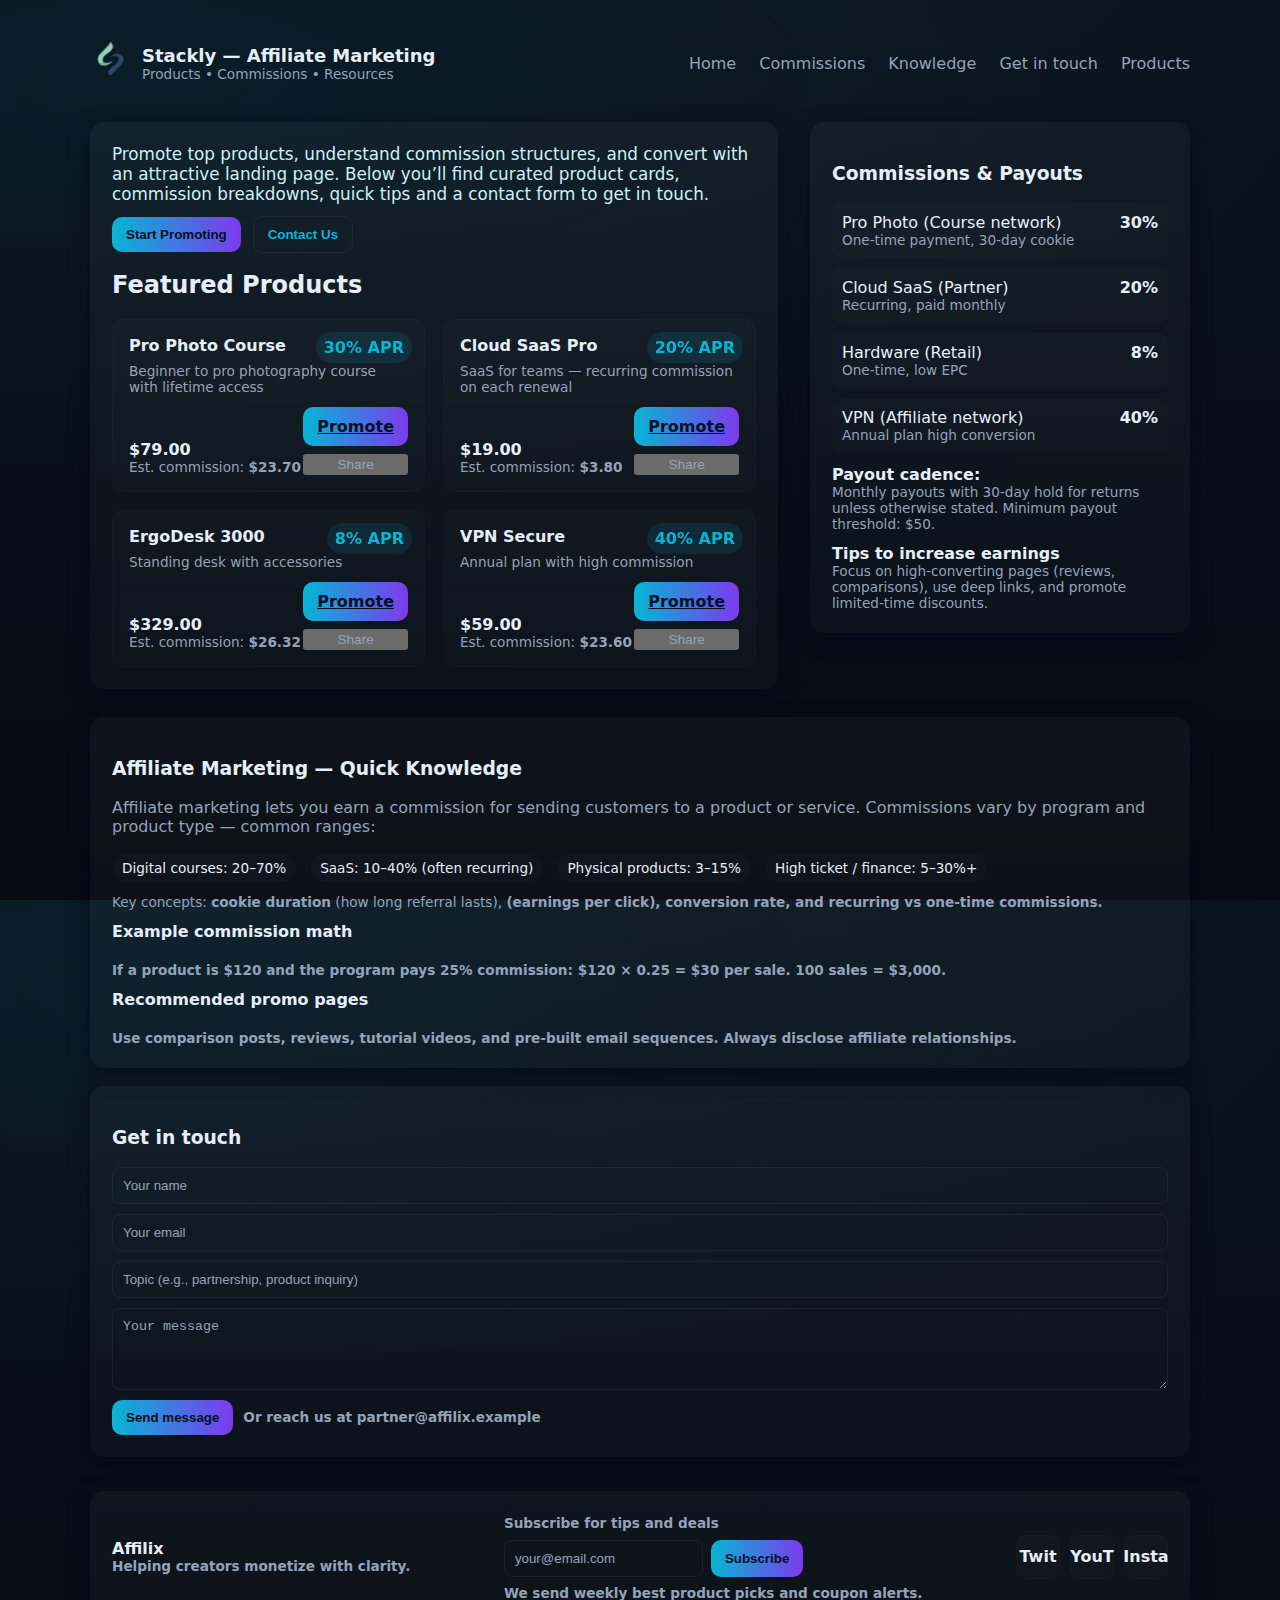
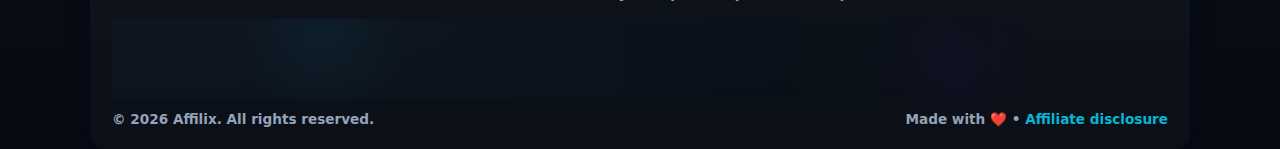
<file: home2.html>
<!doctype html>
<html lang="en">
<head>
  <meta charset="utf-8" />
  <meta name="viewport" content="width=device-width, initial-scale=1" />
  <title>Affiliate Marketing — Products, Commissions & Contact</title>
  <meta name="description" content="Affiliate marketing landing page: products, commission breakdown, resources, contact form and animated footer." />
  <style>
    /* Reset & basic layout */
    :root{
      --bg:#0f1724; /* deep navy */
      --card:#0b1220;
      --muted:#94a3b8;
      --accent:#06b6d4;
      --glass: rgba(255,255,255,0.03);
      --glass-2: rgba(255,255,255,0.02);
      color-scheme: dark;
    }
    *{box-sizing:border-box}
    html,body{height:100%}
    body{
      margin:0;padding:0;font-family:Inter,ui-sans-serif,system-ui,-apple-system,"Segoe UI",Roboto,"Helvetica Neue",Arial;
      background: radial-gradient(1200px 400px at 10% 10%, rgba(6,182,212,0.06), transparent),
                  linear-gradient(180deg, rgba(10,20,30,1) 0%, rgba(6,10,18,1) 100%);
      color:#e6eef8; -webkit-font-smoothing:antialiased; -moz-osx-font-smoothing:grayscale;
      padding:32px;
    }
    .container{max-width:1100px;margin:0 auto}

    header{display:flex;align-items:center;justify-content:space-between;margin-bottom:28px}
    .brand{display:flex;align-items:center;gap:12px}
    .logo{width:48px;height:48px;border-radius:10px;background:linear-gradient(135deg,var(--accent),#7c3aed);display:flex;align-items:center;justify-content:center;font-weight:700}
    .brand h1{margin:0;font-size:1.125rem}
    nav a{color:var(--muted);text-decoration:none;margin-left:18px}

    /* Hero */
    .hero{display:grid;grid-template-columns:1fr 380px;gap:32px;align-items:start;margin-bottom:28px}
    .card{background:linear-gradient(180deg,var(--glass),var(--glass-2));padding:22px;border-radius:14px;box-shadow:0 6px 20px rgba(2,6,23,0.6);}
    .hero .lead{font-size:1.05rem;margin-bottom:12px;color:#cfeff6}
    .cta{display:inline-flex;gap:10px;align-items:center}
    .btn{background:linear-gradient(90deg,var(--accent),#7c3aed);color:#021124;padding:10px 14px;border-radius:10px;border:0;font-weight:600;cursor:pointer}

    /* Products grid */
    .products{display:grid;grid-template-columns:repeat(auto-fill,minmax(240px,1fr));gap:18px;margin-top:18px}
    .product{padding:16px;border-radius:12px;background:linear-gradient(180deg, rgba(255,255,255,0.02), rgba(255,255,255,0.015));position:relative;overflow:hidden;border:1px solid rgba(255,255,255,0.02)}
    .product h3{margin:0 0 8px 0;font-size:1rem}
    .price{font-weight:700}
    .badge{position:absolute;top:12px;right:12px;background:rgba(6,182,212,0.12);padding:6px 8px;border-radius:999px;font-weight:600;color:var(--accent);backdrop-filter:blur(6px)}

    /* Commission list */
    .commissions{display:flex;flex-direction:column;gap:10px}
    .comm-row{display:flex;justify-content:space-between;padding:10px;border-radius:8px;background:rgba(255,255,255,0.015)}

    /* Knowledge box */
    .knowledge p{margin:0 0 10px 0;color:var(--muted)}
    .pill{display:inline-block;padding:6px 10px;border-radius:999px;background:rgba(255,255,255,0.02);margin:6px 6px 0 0;font-size:0.85rem}

    /* Contact form */
    form{display:flex;flex-direction:column;gap:10px}
    input,textarea{background:transparent;border:1px solid rgba(255,255,255,0.06);color:inherit;padding:10px;border-radius:8px;outline:none}
    input::placeholder,textarea::placeholder{color:var(--muted)}
    .small{font-size:0.85rem;color:var(--muted)}

    /* Footer */
    footer{margin-top:34px}
    .footer-inner{display:flex;flex-wrap:wrap;gap:18px;align-items:center;justify-content:space-between}
    .socials{display:flex;gap:10px}
    .soc{width:44px;height:44px;border-radius:10px;display:flex;align-items:center;justify-content:center;background:linear-gradient(180deg, rgba(255,255,255,0.02), rgba(255,255,255,0.01));border:1px solid rgba(255,255,255,0.02);cursor:pointer;transform-origin:center}

    /* Wave animation in footer */
    .wave-wrap{position:relative;height:80px;margin-top:18px}
    .wave{position:absolute;left:0;right:0;bottom:0;height:80px;background-repeat:repeat-x;background-position:0 bottom;transform:translateZ(0)}
    .wave.one{background-image:radial-gradient(circle at 20% 20%, rgba(6,182,212,0.14), transparent 10%),linear-gradient(90deg, rgba(6,182,212,0.06), transparent);opacity:0.45;animation:move1 8s linear infinite}
    .wave.two{background-image:radial-gradient(circle at 80% 60%, rgba(124,58,237,0.12), transparent 10%),linear-gradient(90deg, rgba(124,58,237,0.04), transparent);opacity:0.32;animation:move2 10s linear infinite}
    @keyframes move1{from{background-position-x:0}to{background-position-x:1000px}}
    @keyframes move2{from{background-position-x:0}to{background-position-x:-1000px}}

    /* micro animations */
    .product:hover{transform:translateY(-6px) scale(1.01);transition:transform 240ms cubic-bezier(.22,.9,.35,1)}
    .soc:hover{transform:translateY(-6px) rotate(-8deg) scale(1.04);transition:all 240ms}

    /* subscribe success */
    .toast{position:fixed;right:20px;bottom:20px;background:linear-gradient(90deg,var(--accent),#7c3aed);color:#021124;padding:12px 16px;border-radius:10px;display:none;font-weight:600}

    /* responsive */
    @media (max-width:900px){
      .hero{grid-template-columns:1fr}
      .container{padding:0 12px}
    }
  </style>
</head>
<body>
  <div class="container">
    <header>
      <div class="brand">
        <div class="lgo"> <img src="img5.png" width="40"></div>
        <div>
          <h1>Stackly — Affiliate Marketing</h1>
          <div class="small">Products • Commissions • Resources</div>
        </div>
      </div>
      <nav>
        <a href="#products">Home</a>
        <a href="#commissions">Commissions</a>
        <a href="#knowledge">Knowledge</a>
        <a href="#contact">Get in touch</a>
        <a href="#products">Products</a>

      </nav>
    </header>

    <section class="hero">
      <div class="card">
        <div class="lead">Promote top products, understand commission structures, and convert with an attractive landing page. Below you’ll find curated product cards, commission breakdowns, quick tips and a contact form to get in touch.</div>
        <div style="display:flex;gap:12px;align-items:center;margin-top:12px">
          <button class="btn cta-join">Start Promoting</button>
          <button class="btn" style="background:transparent;border:1px solid rgba(255,255,255,0.06);color:var(--accent)" onclick="document.getElementById('contact').scrollIntoView({behavior:'smooth'})">Contact Us</button>
        </div>

        <h2 style="margin-top:18px">Featured Products</h2>
        <div id="products" class="products" aria-live="polite">
          <!-- product items injected by JS -->
        </div>
      </div>

      <aside class="card" aria-labelledby="commission-heading">
        <h3 id="commission-heading">Commissions & Payouts</h3>
        <div class="commissions" id="commissions">
          <!-- commission rows injected by JS -->
        </div>

        <div style="margin-top:12px">
          <strong>Payout cadence:</strong>
          <div class="small">Monthly payouts with 30-day hold for returns unless otherwise stated. Minimum payout threshold: $50.</div>
        </div>

        <div style="margin-top:12px">
          <strong>Tips to increase earnings</strong>
          <div class="small">Focus on high-converting pages (reviews, comparisons), use deep links, and promote limited-time discounts.</div>
        </div>
      </aside>
    </section>

    <section class="card" id="knowledge" style="margin-bottom:18px">
      <h3>Affiliate Marketing — Quick Knowledge</h3>
      <div class="knowledge">
        <p>Affiliate marketing lets you earn a commission for sending customers to a product or service. Commissions vary by program and product type — common ranges:</p>
        <div style="display:flex;flex-wrap:wrap;gap:8px;margin:12px 0">
          <span class="pill">Digital courses: 20–70%</span>
          <span class="pill">SaaS: 10–40% (often recurring)</span>
          <span class="pill">Physical products: 3–15%</span>
          <span class="pill">High ticket / finance: 5–30%+</span>
        </div>
        <p class="small">Key concepts: <strong>cookie duration</strong> (how long referral lasts), <strong EPC</strong> (earnings per click), <strong>conversion rate</strong>, and <strong>recurring vs one-time</strong> commissions.</p>

        <h4 style="margin-top:12px">Example commission math</h4>
        <p class="small">If a product is $120 and the program pays 25% commission: <strong>$120 × 0.25 = $30 per sale</strong>. 100 sales = $3,000.</p>

        <h4 style="margin-top:12px">Recommended promo pages</h4>
        <div class="small">Use comparison posts, reviews, tutorial videos, and pre-built email sequences. Always disclose affiliate relationships.</div>
      </div>
    </section>

    <section class="card" id="contact">
      <h3>Get in touch</h3>
      <form id="contactForm">
        <input type="text" id="name" placeholder="Your name" required />
        <input type="email" id="email" placeholder="Your email" required />
        <input type="text" id="topic" placeholder="Topic (e.g., partnership, product inquiry)" />
        <textarea id="message" rows="4" placeholder="Your message" required></textarea>
        <div style="display:flex;gap:10px;align-items:center">
          <button type="submit" class="btn">Send message</button>
          <div class="small">Or reach us at <strong>partner@affilix.example</strong></div>
        </div>
      </form>
    </section>

    <footer class="card">
      <div class="footer-inner">
        <div>
          <strong>Affilix</strong>
          <div class="small">Helping creators monetize with clarity.</div>
        </div>

        <div style="min-width:280px">
          <label class="small" for="subscribeEmail">Subscribe for tips and deals</label>
          <div style="display:flex;gap:8px;margin-top:8px">
            <input id="subscribeEmail" type="email" placeholder="your@email.com" />
            <button id="subscribeBtn" class="btn">Subscribe</button>
          </div>
          <div class="small" style="margin-top:8px">We send weekly best product picks and coupon alerts.</div>
        </div>

        <div>
          <div class="socials">
            <div class="soc" title="Twitter" onclick="openSocial('https://twitter.com')">Twit</div>
            <div class="soc" title="YouTube" onclick="openSocial('https://youtube.com')">YouT</div>
            <div class="soc" title="Instagram" onclick="openSocial('https://instagram.com')">Insta</div>
          </div>
        </div>
      </div>

      <div class="wave-wrap" aria-hidden="true">
        <div class="wave one"></div>
        <div class="wave two"></div>
      </div>

      <div style="display:flex;justify-content:space-between;align-items:center;margin-top:12px;flex-wrap:wrap;gap:8px">
        <div class="small">© <span id="year"></span> Affilix. All rights reserved.</div>
        <div class="small">Made with ❤️ • <a style="color:var(--accent);text-decoration:none" href="#knowledge">Affiliate disclosure</a></div>
      </div>
    </footer>

  </div>

  <div class="toast" id="toast">Subscribed — check your inbox!</div>

  <script>
    // Sample product data — replace with real affiliate links and tracking IDs
    const products = [
      {id:1,name:'Pro Photo Course',price:79,commission:0.30,desc:'Beginner to pro photography course with lifetime access',link:'#'},
      {id:2,name:'Cloud SaaS Pro',price:19,commission:0.20,desc:'SaaS for teams — recurring commission on each renewal',link:'#'},
      {id:3,name:'ErgoDesk 3000',price:329,commission:0.08,desc:'Standing desk with accessories',link:'#'},
      {id:4,name:'VPN Secure',price:59,commission:0.40,desc:'Annual plan with high commission',link:'#'}
    ];

    const productsEl = document.getElementById('products');
    products.forEach(p=>{
      const el = document.createElement('article');
      el.className='product';
      el.innerHTML = `
        <div class="badge">${Math.round(p.commission*100)}% APR</div>
        <h3>${p.name}</h3>
        <div class="small">${p.desc}</div>
        <div style="display:flex;justify-content:space-between;align-items:end;margin-top:12px">
          <div>
            <div class="price">$${p.price.toFixed(2)}</div>
            <div class="small">Est. commission: <strong>$${(p.price*p.commission).toFixed(2)}</strong></div>
          </div>
          <div style="display:flex;flex-direction:column;gap:8px">
            <a class="btn" href="${p.link}" onclick="trackClick(${p.id})">Promote</a>
            <button class="small" onclick="showShare(${p.id})">Share</button>
          </div>
        </div>
      `;
      productsEl.appendChild(el);
    });

    // Commission rows (examples; real programs vary)
    const commissionPrograms = [
      {name:'Pro Photo (Course network)',rate:30,note:'One-time payment, 30-day cookie'},
      {name:'Cloud SaaS (Partner)',rate:20,note:'Recurring, paid monthly'},
      {name:'Hardware (Retail)',rate:8,note:'One-time, low EPC'},
      {name:'VPN (Affiliate network)',rate:40,note:'Annual plan high conversion'}
    ];
    const commEl = document.getElementById('commissions');
    commissionPrograms.forEach(c=>{
      const r = document.createElement('div'); r.className='comm-row';
      r.innerHTML = `<div>${c.name}<div class="small">${c.note}</div></div><div style="font-weight:700">${c.rate}%</div>`;
      commEl.appendChild(r);
    });

    // Contact form — simple client-side demonstration
    document.getElementById('contactForm').addEventListener('submit', function(e){
      e.preventDefault();
      const name = document.getElementById('name').value.trim();
      const email = document.getElementById('email').value.trim();
      const msg = document.getElementById('message').value.trim();
      if(!name||!email||!msg){alert('Please complete the form.');return}
      // show fake success
      showToast('Message sent — we will reply within 48 hours');
      this.reset();
    });

    // Subscribe handling with small animation
    document.getElementById('subscribeBtn').addEventListener('click', function(){
      const e = document.getElementById('subscribeEmail').value.trim();
      if(!e || !/\S+@\S+\.\S+/.test(e)){alert('Please enter a valid email');return}
      // Simulate API call by showing toast + confetti burst
      showToast('Subscribed — check your inbox!');
      confettiBurst();
      document.getElementById('subscribeEmail').value='';
    });

    function showToast(text){
      const t = document.getElementById('toast'); t.textContent=text; t.style.display='block';
      setTimeout(()=>{t.style.opacity='1'},50);
      setTimeout(()=>{t.style.opacity='0'; setTimeout(()=>t.style.display='none',300)},3500);
    }

    function confettiBurst(){
      // tiny confetti using DOM elements
      const burst = document.createElement('div'); burst.style.position='fixed'; burst.style.left='50%'; burst.style.top='30%'; burst.style.pointerEvents='none';
      for(let i=0;i<18;i++){ const p=document.createElement('div'); p.style.width='8px'; p.style.height='8px'; p.style.borderRadius='2px'; p.style.background=['#06b6d4','#7c3aed','#f59e0b','#ef4444'][i%4]; p.style.position='absolute'; p.style.left='0'; p.style.top='0'; p.style.transform='translate(0,0)'; p.style.opacity='0.95';
        burst.appendChild(p); (function(pt){
          const dx = (Math.random()-0.5)*500; const dy = (Math.random()-0.5)*200; const rot = (Math.random()-0.5)*720;
          pt.animate([{transform:'translate(0,0) rotate(0deg)',opacity:1},{transform:`translate(${dx}px,${dy}px) rotate(${rot}deg)`,opacity:0}],{duration:900+Math.random()*700,easing:'cubic-bezier(.2,.8,.2,1)'});
        })(p);
      }
      document.body.appendChild(burst);
      setTimeout(()=>burst.remove(),1400);
    }

    // Utilities
    function openSocial(url){ window.open(url,'_blank') }
    function trackClick(id){ console.log('Track click for product',id) }
    function showShare(id){ alert('Open share dialog for product '+id) }

    // set year
    document.getElementById('year').textContent = new Date().getFullYear();

    // small entrance animation for CTA
    document.querySelectorAll('.btn').forEach((b,i)=>{ b.style.transform='translateY(6px)'; setTimeout(()=>b.style.transform='translateY(0)',100+i*40) });

    // accessibility: announce newly loaded products
    productsEl.setAttribute('aria-live','polite');
  </script>
</body>
</html>
</file>
